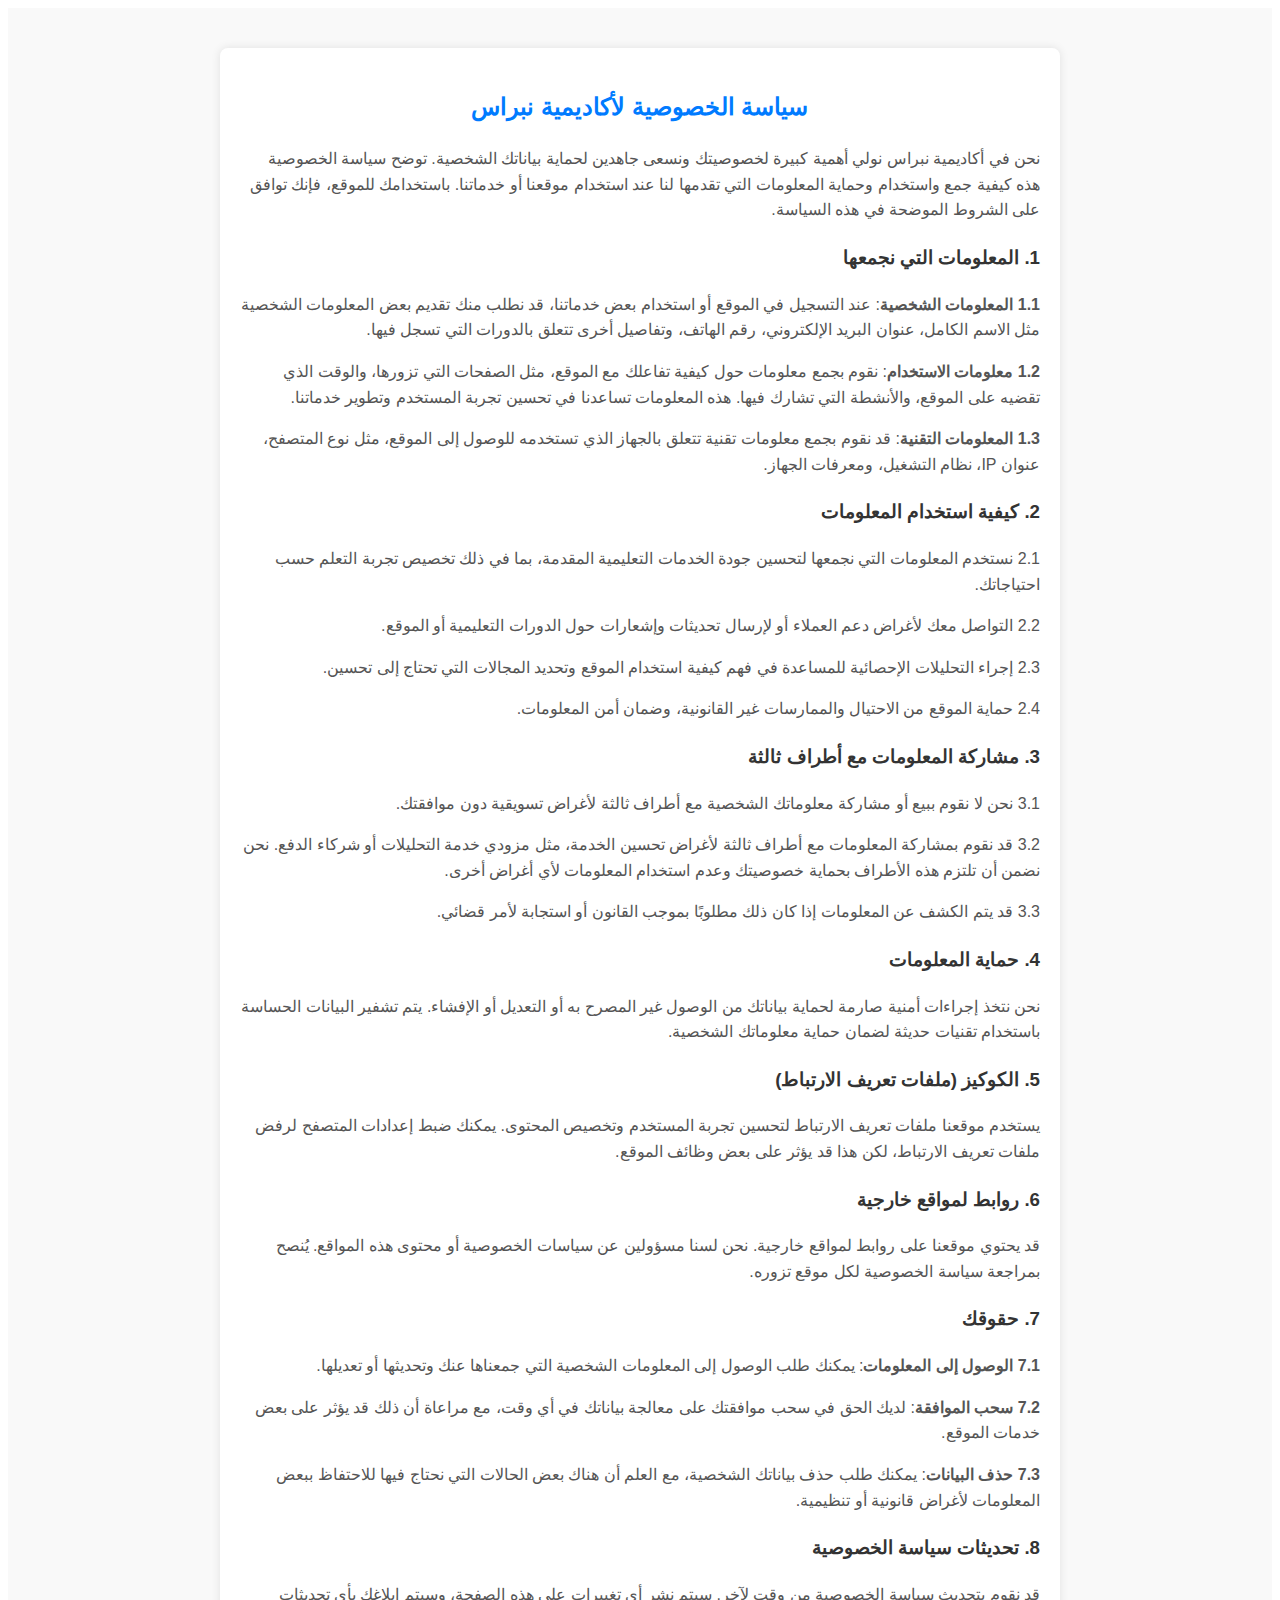
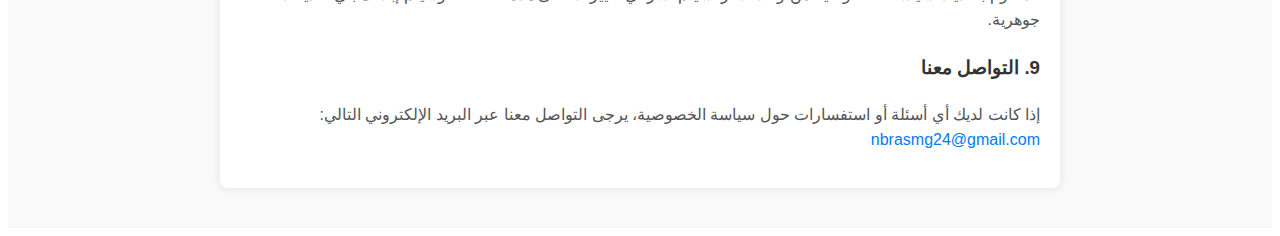
<file: vindor/css/Tarikok/privacy-policy.html>
<!DOCTYPE html>
<html lang="ar">
<head>
    <meta charset="UTF-8">
    <meta name="viewport" content="width=device-width, initial-scale=1.0">
    <title>سياسة الخصوصية - أكاديمية نبراس</title>
    <link rel="stylesheet" href="stylespolice.css">
</head>
<body>

    <!-- قسم سياسة الخصوصية -->
    <section class="privacy-policy">
        <div class="container">
            <h2>سياسة الخصوصية لأكاديمية نبراس</h2>
            <p>نحن في أكاديمية نبراس نولي أهمية كبيرة لخصوصيتك ونسعى جاهدين لحماية بياناتك الشخصية. توضح سياسة الخصوصية هذه كيفية جمع واستخدام وحماية المعلومات التي تقدمها لنا عند استخدام موقعنا أو خدماتنا. باستخدامك للموقع، فإنك توافق على الشروط الموضحة في هذه السياسة.</p>
            
            <h3>1. المعلومات التي نجمعها</h3>
            <p><strong>1.1 المعلومات الشخصية</strong>: عند التسجيل في الموقع أو استخدام بعض خدماتنا، قد نطلب منك تقديم بعض المعلومات الشخصية مثل الاسم الكامل، عنوان البريد الإلكتروني، رقم الهاتف، وتفاصيل أخرى تتعلق بالدورات التي تسجل فيها.</p>
            <p><strong>1.2 معلومات الاستخدام</strong>: نقوم بجمع معلومات حول كيفية تفاعلك مع الموقع، مثل الصفحات التي تزورها، والوقت الذي تقضيه على الموقع، والأنشطة التي تشارك فيها. هذه المعلومات تساعدنا في تحسين تجربة المستخدم وتطوير خدماتنا.</p>
            <p><strong>1.3 المعلومات التقنية</strong>: قد نقوم بجمع معلومات تقنية تتعلق بالجهاز الذي تستخدمه للوصول إلى الموقع، مثل نوع المتصفح، عنوان IP، نظام التشغيل، ومعرفات الجهاز.</p>
            
            <h3>2. كيفية استخدام المعلومات</h3>
            <p>2.1 نستخدم المعلومات التي نجمعها لتحسين جودة الخدمات التعليمية المقدمة، بما في ذلك تخصيص تجربة التعلم حسب احتياجاتك.</p>
            <p>2.2 التواصل معك لأغراض دعم العملاء أو لإرسال تحديثات وإشعارات حول الدورات التعليمية أو الموقع.</p>
            <p>2.3 إجراء التحليلات الإحصائية للمساعدة في فهم كيفية استخدام الموقع وتحديد المجالات التي تحتاج إلى تحسين.</p>
            <p>2.4 حماية الموقع من الاحتيال والممارسات غير القانونية، وضمان أمن المعلومات.</p>

            <h3>3. مشاركة المعلومات مع أطراف ثالثة</h3>
            <p>3.1 نحن لا نقوم ببيع أو مشاركة معلوماتك الشخصية مع أطراف ثالثة لأغراض تسويقية دون موافقتك.</p>
            <p>3.2 قد نقوم بمشاركة المعلومات مع أطراف ثالثة لأغراض تحسين الخدمة، مثل مزودي خدمة التحليلات أو شركاء الدفع. نحن نضمن أن تلتزم هذه الأطراف بحماية خصوصيتك وعدم استخدام المعلومات لأي أغراض أخرى.</p>
            <p>3.3 قد يتم الكشف عن المعلومات إذا كان ذلك مطلوبًا بموجب القانون أو استجابة لأمر قضائي.</p>

            <h3>4. حماية المعلومات</h3>
            <p>نحن نتخذ إجراءات أمنية صارمة لحماية بياناتك من الوصول غير المصرح به أو التعديل أو الإفشاء. يتم تشفير البيانات الحساسة باستخدام تقنيات حديثة لضمان حماية معلوماتك الشخصية.</p>

            <h3>5. الكوكيز (ملفات تعريف الارتباط)</h3>
            <p>يستخدم موقعنا ملفات تعريف الارتباط لتحسين تجربة المستخدم وتخصيص المحتوى. يمكنك ضبط إعدادات المتصفح لرفض ملفات تعريف الارتباط، لكن هذا قد يؤثر على بعض وظائف الموقع.</p>

            <h3>6. روابط لمواقع خارجية</h3>
            <p>قد يحتوي موقعنا على روابط لمواقع خارجية. نحن لسنا مسؤولين عن سياسات الخصوصية أو محتوى هذه المواقع. يُنصح بمراجعة سياسة الخصوصية لكل موقع تزوره.</p>

            <h3>7. حقوقك</h3>
            <p><strong>7.1 الوصول إلى المعلومات</strong>: يمكنك طلب الوصول إلى المعلومات الشخصية التي جمعناها عنك وتحديثها أو تعديلها.</p>
            <p><strong>7.2 سحب الموافقة</strong>: لديك الحق في سحب موافقتك على معالجة بياناتك في أي وقت، مع مراعاة أن ذلك قد يؤثر على بعض خدمات الموقع.</p>
            <p><strong>7.3 حذف البيانات</strong>: يمكنك طلب حذف بياناتك الشخصية، مع العلم أن هناك بعض الحالات التي نحتاج فيها للاحتفاظ ببعض المعلومات لأغراض قانونية أو تنظيمية.</p>

            <h3>8. تحديثات سياسة الخصوصية</h3>
            <p>قد نقوم بتحديث سياسة الخصوصية من وقت لآخر. سيتم نشر أي تغييرات على هذه الصفحة، وسيتم إبلاغك بأي تحديثات جوهرية.</p>

            <h3>9. التواصل معنا</h3>
            <p>إذا كانت لديك أي أسئلة أو استفسارات حول سياسة الخصوصية، يرجى التواصل معنا عبر البريد الإلكتروني التالي:  
            <a href="mailto:nbrasmg24@gmail.com">nbrasmg24@gmail.com</a></p>
        </div>
    </section>

</body>
</html>
</file>
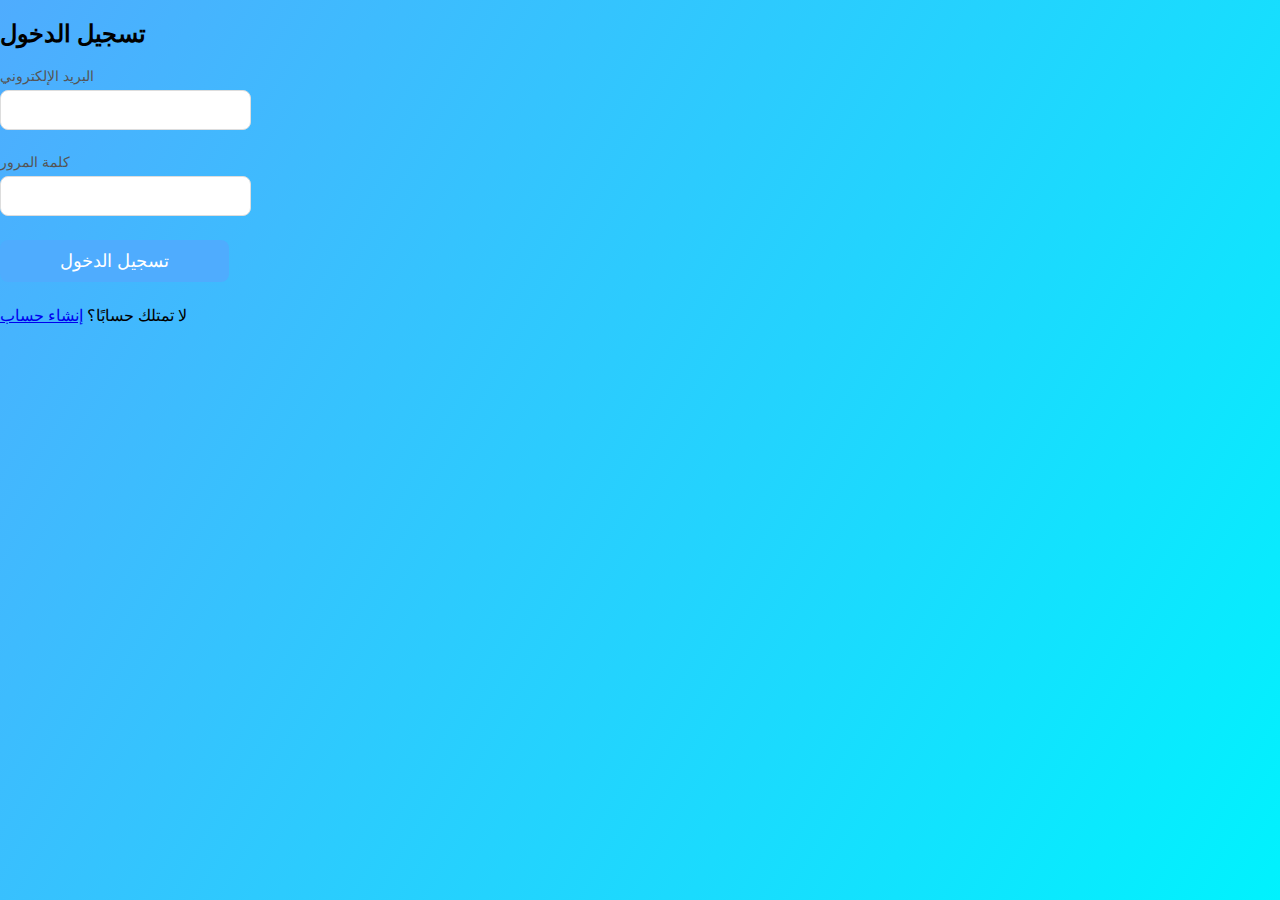
<file: vindor/css/Tarikok/nbras1/logdawa.html>
<!DOCTYPE html>
<html lang="ar">
<head>
    <meta charset="UTF-8">
    <meta name="viewport" content="width=device-width, initial-scale=1.0">
    <title>تسجيل الدخول</title>
    <link rel="stylesheet" href="style.css"> <!-- رابط ملف التنسيق CSS -->
</head>
<body>
    <div class="login-container">
        <h2>تسجيل الدخول</h2>
        <form action="logdawa.php" method="POST">
            <div class="input-field">
                <label for="email">البريد الإلكتروني</label>
                <input type="email" name="email" id="email" required>
            </div>
            <div class="input-field">
                <label for="password">كلمة المرور</label>
                <input type="password" name="password" id="password" required>
            </div>
            <div class="input-field">
                <input type="submit" value="تسجيل الدخول">
            </div>
            <div class="signup-link">
                لا تمتلك حسابًا؟ <a href="register.html">إنشاء حساب</a>
            </div>
        </form>
    </div>
</body>
</html>
</file>
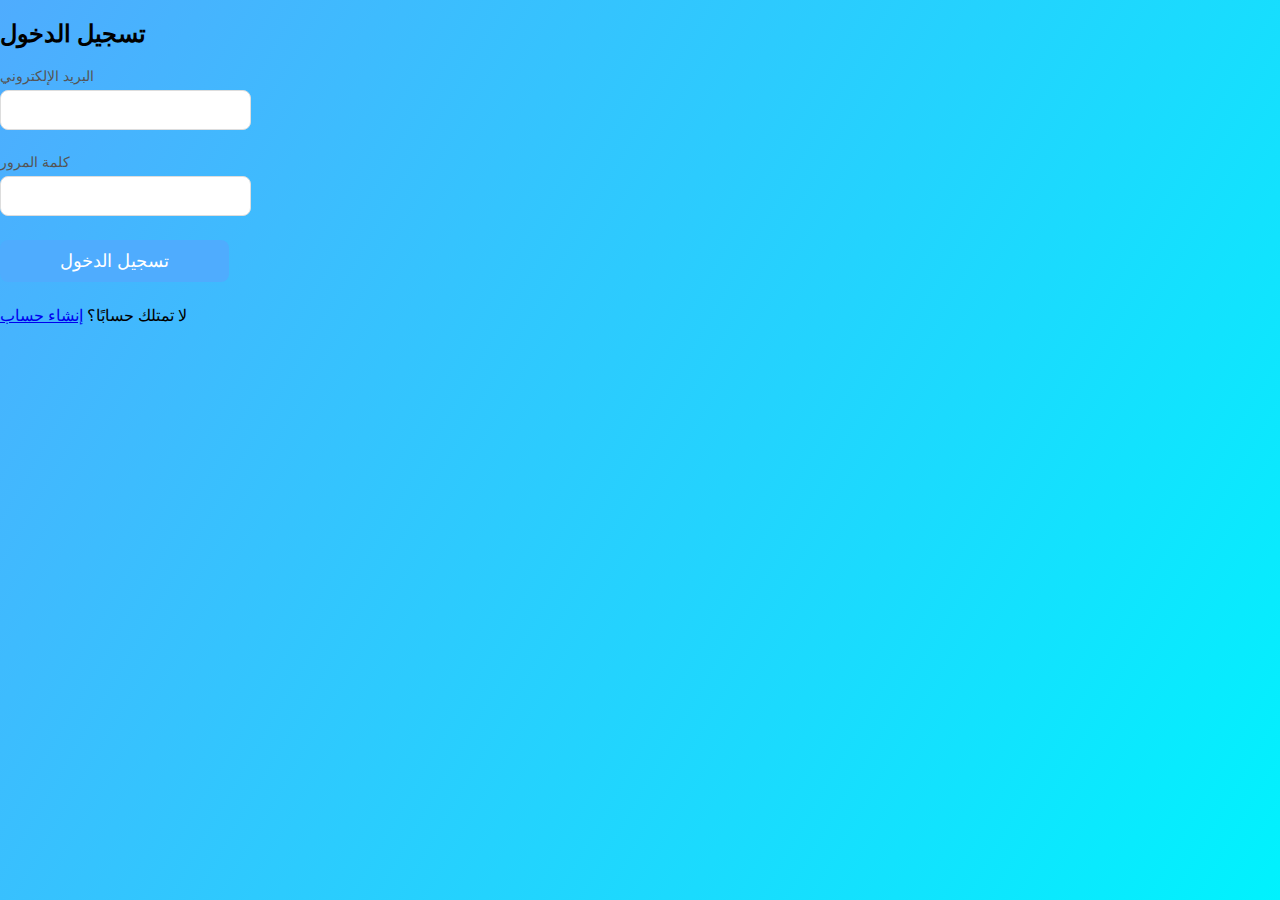
<file: vindor/css/Tarikok/nbras1/login.html>
<!DOCTYPE html>
<html lang="ar">
<head>
    <meta charset="UTF-8">
    <meta name="viewport" content="width=device-width, initial-scale=1.0">
    <title>تسجيل الدخول</title>
    <link rel="stylesheet" href="style.css"> <!-- رابط ملف التنسيق CSS -->
</head>
<body>
    <div class="login-container">
        <h2>تسجيل الدخول</h2>
        <form action="login.php" method="POST">
            <div class="input-field">
                <label for="email">البريد الإلكتروني</label>
                <input type="email" name="email" id="email" required>
            </div>
            <div class="input-field">
                <label for="password">كلمة المرور</label>
                <input type="password" name="password" id="password" required>
            </div>
            <div class="input-field">
                <input type="submit" value="تسجيل الدخول">
            </div>
            <div class="signup-link">
                لا تمتلك حسابًا؟ <a href="register.html">إنشاء حساب</a>
            </div>
        </form>
    </div>
</body>
</html>
</file>
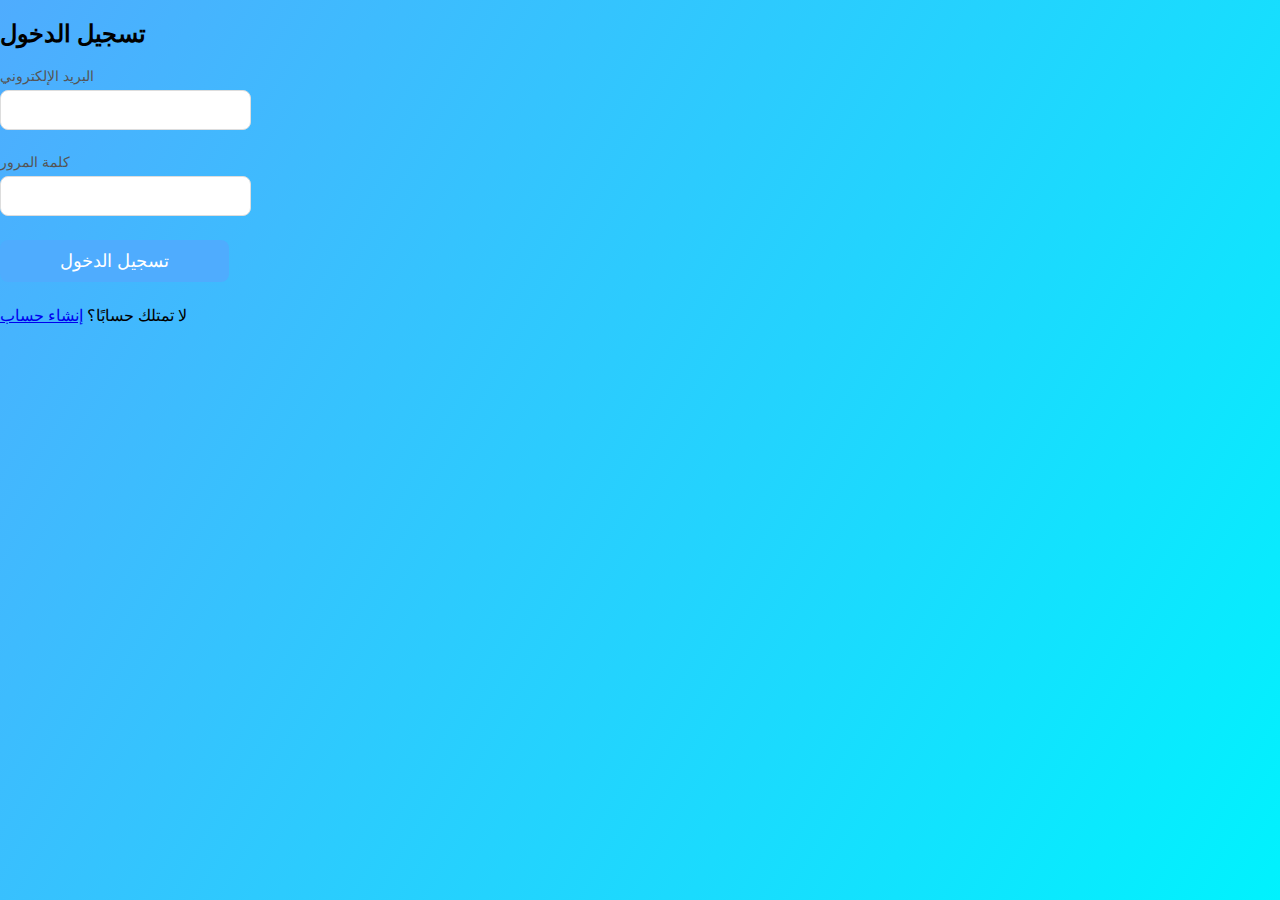
<file: vindor/css/Tarikok/nbras1/logteacher.html>
<!DOCTYPE html>
<html lang="ar">
<head>
    <meta charset="UTF-8">
    <meta name="viewport" content="width=device-width, initial-scale=1.0">
    <title>تسجيل الدخول</title>
    <link rel="stylesheet" href="style.css"> <!-- رابط ملف التنسيق CSS -->
</head>
<body>
    <div class="login-container">
        <h2>تسجيل الدخول</h2>
        <form action="logteacher.php" method="POST">
            <div class="input-field">
                <label for="email">البريد الإلكتروني</label>
                <input type="email" name="email" id="email" required>
            </div>
            <div class="input-field">
                <label for="password">كلمة المرور</label>
                <input type="password" name="password" id="password" required>
            </div>
            <div class="input-field">
                <input type="submit" value="تسجيل الدخول">
            </div>
            <div class="signup-link">
                لا تمتلك حسابًا؟ <a href="register.html">إنشاء حساب</a>
            </div>
        </form>
    </div>
</body>
</html>
</file>
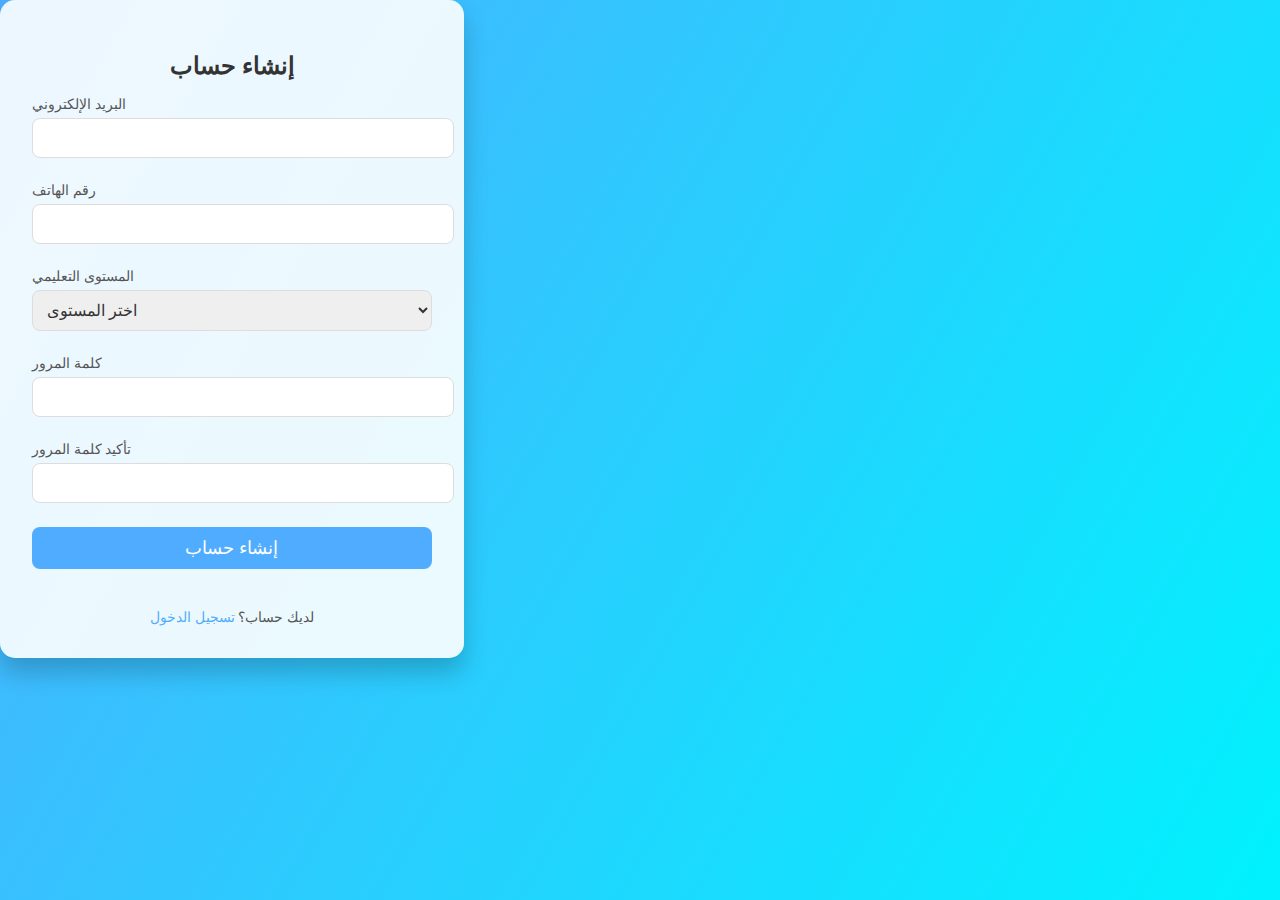
<file: vindor/css/Tarikok/nbras1/register.html>
<!DOCTYPE html>
<html lang="ar">
<head>
    <meta charset="UTF-8">
    <meta name="viewport" content="width=device-width, initial-scale=1.0">
    <title>التسجيل</title>
    <link rel="stylesheet" href="style.css">
</head>
<body>
    <div class="register-container">
        <h2>إنشاء حساب</h2>
        <form action="register.php" method="POST">
            <div class="input-field">
                <label for="email">البريد الإلكتروني</label>
                <input type="email" name="email" id="email" required>
            </div>
            <div class="input-field">
                <label for="phone">رقم الهاتف</label>
                <input type="text" name="phone" id="phone" required>
            </div>
            <div class="input-field">
                <label for="education-level">المستوى التعليمي</label>
                <select name="education-level" id="education-level" required>
                    <option value="">اختر المستوى</option>
                    <option value="ابتدائي">ابتدائي</option>
                    <option value="اولى متوسط">اولى متوسط</option>
                    <option value="ثانية متوسط">ثانية متوسط</option>
                    <option value="ثالثة متوسط">ثالثة متوسط</option>
                    <option value="رابعة متوسط">رابعة متوسط</option>
                    <option value="اولى ثانوي">اولى ثانوي</option>
                    <option value="ثانية ثانوي">ثانية ثانوي</option>
                    <option value="ثالثة ثانوي">ثالثة ثانوي</option>
                </select>
            </div>
            <div class="input-field">
                <label for="password">كلمة المرور</label>
                <input type="password" name="password" id="password" required>
            </div>
            <div class="input-field">
                <label for="confirm-password">تأكيد كلمة المرور</label>
                <input type="password" name="confirm-password" id="confirm-password" required>
            </div>
            <div class="input-field">
                <input type="submit" value="إنشاء حساب">
            </div>
        </form>
        <div class="login-link">
            لديك حساب؟ <a href="login.html">تسجيل الدخول</a>
        </div>
    </div>
</body>
</html>
</file>
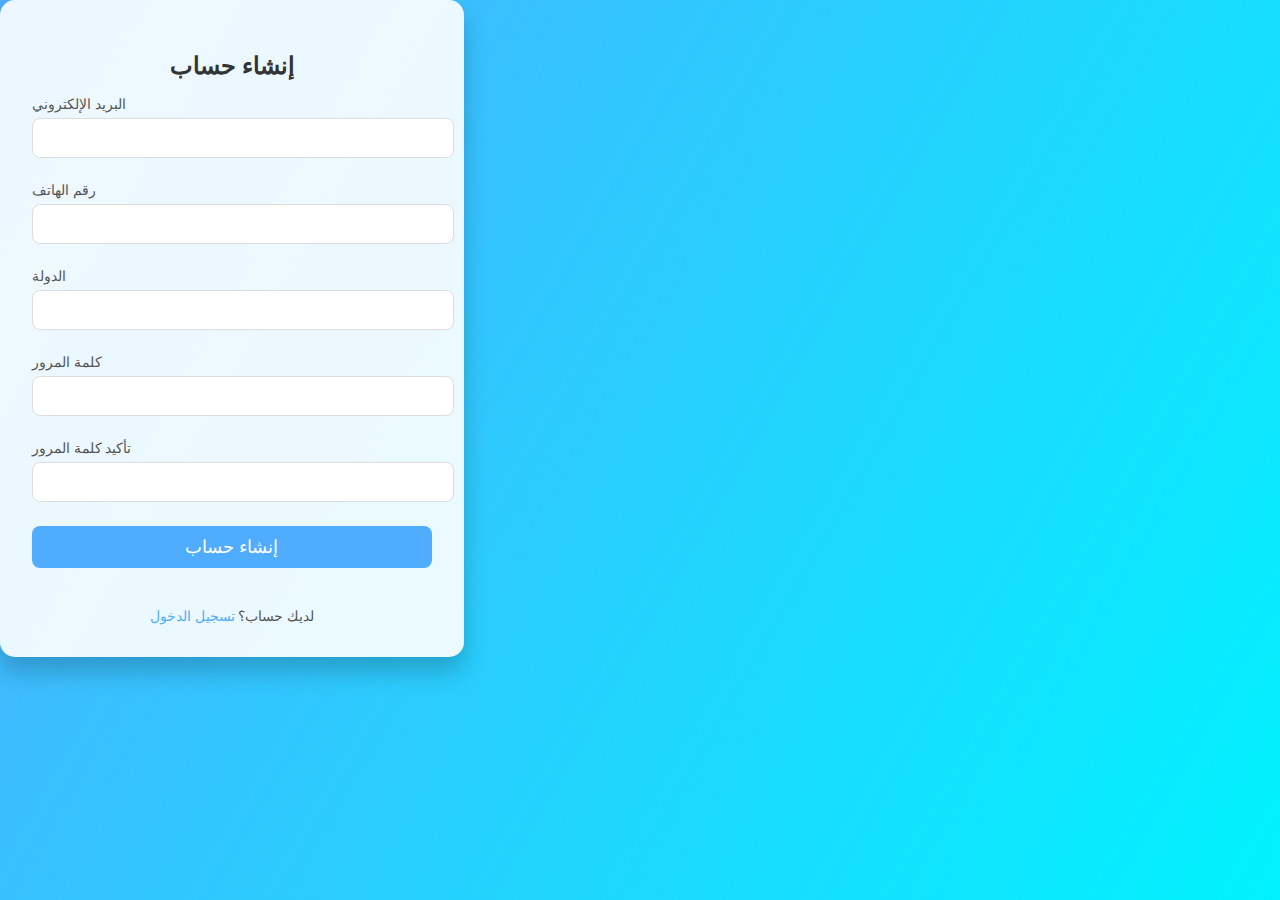
<file: vindor/css/Tarikok/nbras1/registerdawa.html>
<!DOCTYPE html>
<html lang="ar">
<head>
    <meta charset="UTF-8">
    <meta name="viewport" content="width=device-width, initial-scale=1.0">
    <title>التسجيل</title>
    <link rel="stylesheet" href="style.css">
</head>
<body>
    <div class="register-container">
        <h2>إنشاء حساب</h2>
        <form action="registerdawa.php" method="POST">
            <div class="input-field">
                <label for="email">البريد الإلكتروني</label>
                <input type="email" name="email" id="email" required>
            </div>
            <div class="input-field">
                <label for="phone">رقم الهاتف</label>
                <input type="text" name="phone" id="phone" required>
            </div>
            <div class="input-field">
                <label for="country">الدولة</label>
                <input type="text" name="country" id="country" required>
            </div>
            <div class="input-field">
                <label for="password">كلمة المرور</label>
                <input type="password" name="password" id="password" required>
            </div>
            <div class="input-field">
                <label for="confirm-password">تأكيد كلمة المرور</label>
                <input type="password" name="confirm-password" id="confirm-password" required>
            </div>
            <div class="input-field">
                <input type="submit" value="إنشاء حساب">
            </div>
        </form>
        <div class="login-link">
            لديك حساب؟ <a href="logdawa.html">تسجيل الدخول</a>
        </div>
    </div>
</body>
</html>
</file>
<file: vindor/css/Tarikok/stylespolice.css>
.privacy-policy {
    padding: 40px 20px;
    background-color: #f9f9f9;
    font-family: Arial, sans-serif;
    line-height: 1.6;
    direction: rtl; /* لضبط اتجاه النص من اليمين إلى اليسار */
    text-align: right;
}

.privacy-policy .container {
    max-width: 800px;
    margin: 0 auto;
    background-color: #fff;
    padding: 20px;
    border-radius: 8px;
    box-shadow: 0 0 10px rgba(0, 0, 0, 0.1);
}

.privacy-policy h2 {
    color: #007bff;
    text-align: center;
    margin-bottom: 20px;
}

.privacy-policy h3 {
    color: #333;
    margin-top: 20px;
}

.privacy-policy p {
    color: #555;
    margin-bottom: 15px;
}

.privacy-policy a {
    color: #007bff;
    text-decoration: none;
}

.privacy-policy a:hover {
    text-decoration: underline;
}
</file>
<file: vindor/css/Tarikok/nbras1/style.css>
/* CSS code for responsive design */
body {
    margin: 0;
    padding: 0;
    height: 100%;
    min-height: 100vh; /* تأكد من أن الصفحة تغطي كامل العرض */
    display: flex;
    justify-content: flex-start; /* رفع المحتوى للأعلى */
    align-items: flex-start; /* محاذاة المحتوى للأعلى */
    overflow-y: scroll; /* تمكين التمرير العمودي */
    background: linear-gradient(120deg, #4facfe, #00f2fe);
    animation: backgroundAnimation 6s infinite alternate;
    background-size: cover;
}

@keyframes backgroundAnimation {
    0% { background-position: 0% 50%; }
    100% { background-position: 100% 50%; }
}

.register-container {
    width: 90%;
    max-width: 400px;
    padding: 2rem;
    background: rgba(255, 255, 255, 0.9);
    border-radius: 15px;
    box-shadow: 0px 15px 25px rgba(0, 0, 0, 0.2);
    text-align: center;
    animation: fadeIn 1.5s ease;
    margin-bottom: 20px;
    display: flex;
    flex-direction: column;
    justify-content: flex-start;
    min-height: auto;
}

@keyframes fadeIn {
    from { opacity: 0; transform: translateY(-10px); }
    to { opacity: 1; transform: translateY(0); }
}

.register-container h2 {
    margin-bottom: 1rem;
    color: #333;
    font-size: 24px;
}

.input-field {
    margin-bottom: 1.5rem;
    text-align: left;
}

.input-field label {
    display: block;
    margin-bottom: 5px;
    color: #555;
    font-size: 14px;
}

.input-field input,
.input-field select {
    width: 100%;
    padding: 10px;
    border: 1px solid #ddd;
    border-radius: 8px;
    font-size: 16px;
    color: #333;
    outline: none;
}

.input-field input[type="submit"] {
    background: #4facfe;
    color: white;
    border: none;
    cursor: pointer;
    font-size: 18px;
    transition: background-color 0.3s;
}

.input-field input[type="submit"]:hover {
    background: #00aaff;
}

.login-link {
    margin-top: 1rem;
    font-size: 14px;
    color: #555;
}

.login-link a {
    color: #4facfe;
    text-decoration: none;
}

.login-link a:hover {
    text-decoration: underline;
}

/* Responsive adjustments */
@media (max-width: 600px) {
    body {
        background-size: auto; /* تعديل الخلفية لتناسب الشاشات الصغيرة */
        justify-content: flex-start; /* رفع المحتوى للأعلى */
    }

    .register-container {
        width: 100%; /* أخذ عرض كامل الصفحة */
        padding: 1.5rem; /* تقليل padding */
        min-height: auto; /* تغيير الحد الأدنى للطول لتناسب الشاشات الصغيرة */
    }

    .register-container h2 {
        font-size: 20px; /* تقليل حجم العنوان */
    }

    .input-field input, 
    .input-field select {
        font-size: 14px; /* تقليل حجم الخط في الحقول */
        padding: 8px;  /* تقليل padding */
    }

    .input-field input[type="submit"] {
        font-size: 16px;  /* تصغير حجم الخط في زر الإرسال */
    }

    .login-link {
        font-size: 14px;
    }
}
</file>
